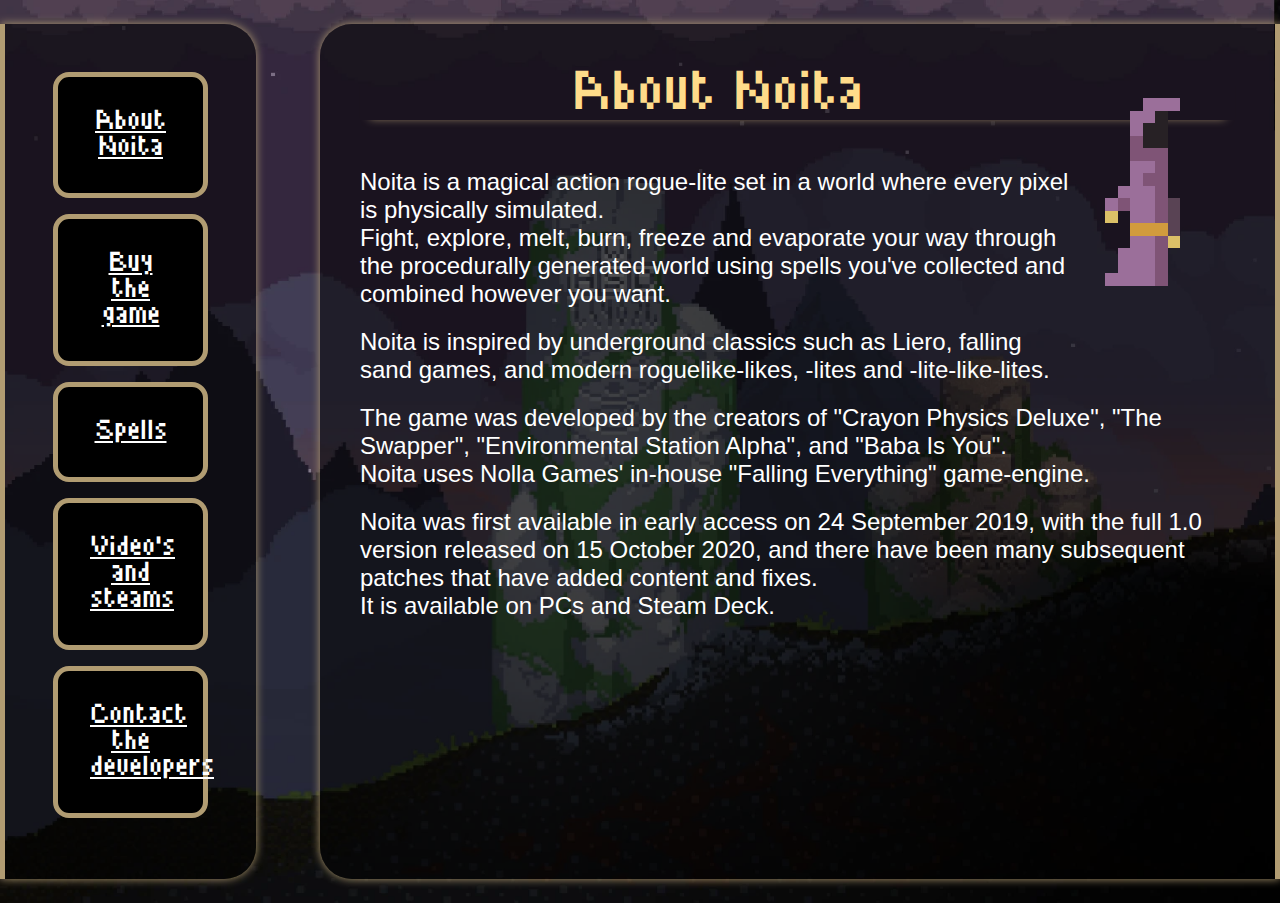
<file: index.html>
<!DOCTYPE html>
<html lang="en">
<head>
    <meta charset="UTF-8">
    <meta name="viewport" content="width=device-width, initial-scale=1.0">
    <title>Noita | About Noita</title>
    <link rel="stylesheet" href="./content/css/main.css">
    <link rel="icon" href="./content/img/icon.ico" type="image/x-icon">
</head>
<body>
    <nav>
        <ul>
            <li><a href="./"><span>About Noita</span></a></li>
            <li><a href="./buy/"><span>Buy the game</span></a></li>
            <li><a href="./spells/"><span>Spells </span></a></li>
            <li><a href="./videos_streams/"><span>Video's and steams</span> </a></li>
            <li><a href="./contact/"><span>Contact the developers</span></a></li>
        </ul>
    </nav>
    <main>
        <div class="header">
            About Noita
            <div style="float: right;margin: 5px;">
                <img src="./content/img/mina.gif" alt="Mina player model" style="width: 150px; image-rendering: pixelated;">
            </div>
        </div>
        <p>
            Noita is a magical action rogue-lite set in a world where every pixel is physically simulated. <br> 
            Fight, explore, melt, burn, freeze and evaporate your way through the procedurally generated world using spells you've collected and combined however you want.
        </p>
        <p>
            Noita is inspired by underground classics such as Liero, falling sand games, and modern roguelike-likes, -lites and -lite-like-lites.
        </p>
        <p>
            The game was developed by the creators of "Crayon Physics Deluxe", "The Swapper", "Environmental Station Alpha", and "Baba Is You". <br>
            Noita uses Nolla Games' in-house "Falling Everything" game-engine.
        </p>

        <p>
            Noita was first available in early access on 24 September 2019, with the full 1.0 version released on 15 October 2020, and there have been many subsequent patches that have added content and fixes. <br>
            It is available on PCs and Steam Deck.
        </p>
    </main>
</body>
</html>
</file>
<file: content/css/main.css>
@font-face {
    font-family: 'Noita Pixel';
    src: url(../font/NoitaPixel.ttf);
}

* {
    margin: 0;
    padding: 0;
    box-sizing: border-box;
}

body {
    /* background */
    background-color: #000;
    background-image: url(../img/bg.jpeg);
    background-repeat: no-repeat;
    background-size: cover;
    /* Flexbox */
    display: flex;
    flex-direction: row;
    justify-content: center;
    align-items: center;
    /* text */
    color: #fff;
    font-family: Arial, Helvetica, sans-serif
}

nav {
    background-color: rgba(0, 0, 0, 0.5);
    margin-right: 2em;
    margin-top: 1.5em;
    margin-bottom: 1.5em;
    border-top-right-radius: 2em;
    border-bottom-right-radius: 2em;
    padding: 2em;
    border-left: rgb(177,156,114) 5px solid; 
    box-shadow: 0 0 10px rgb(177,156,114);
    height: 95vh;
    width: 20vw;
}

nav ul {
    list-style-type: none;
    margin: 0;
    padding: 0;
    text-align: center;
}
nav ul li {
    margin: 1em;
    padding: 2em;
    background-color: #000;
    border: 5px solid rgb(177,156,114);
    border-radius: 1em;
    transition: 1s ease-in-out;
}
nav ul li:hover {
    background-color: rgb(177,156,114);
    border: 5px solid #ffdc8a;
}
nav ul li a {
    text-decoration: underline #fff;
    color: #fff;
    font-size: 1.5em;
    font-family: 'Noita Pixel';
}

main {
    background-color: rgba(0, 0, 0, 0.5);
    padding: 20px;
    margin-left: 2em;
    margin-top: 1.5em;
    margin-bottom: 1.5em;
    border-top-left-radius: 2em;
    border-bottom-left-radius: 2em;
    box-shadow: 0 0 10px rgba(0, 0, 0, 0.5);
    border-right: rgb(177,156,114) 5px solid; 
    box-shadow: 0 0 10px rgb(177,156,114);
    height: 95vh;
    width: 80vw;
    overflow: scroll;
}

.header {
    font-size: 3em;
    font-family: 'Noita Pixel';
    text-align: center;
    margin-bottom: 1em;
    margin-top: 0.5em;
    box-shadow: 0 8px 10px -10px rgb(177,156,114);
    color: #ffdc8a;
}

p, div{
    font-size: 1.5em;
    margin: 20px;
}
</file>
